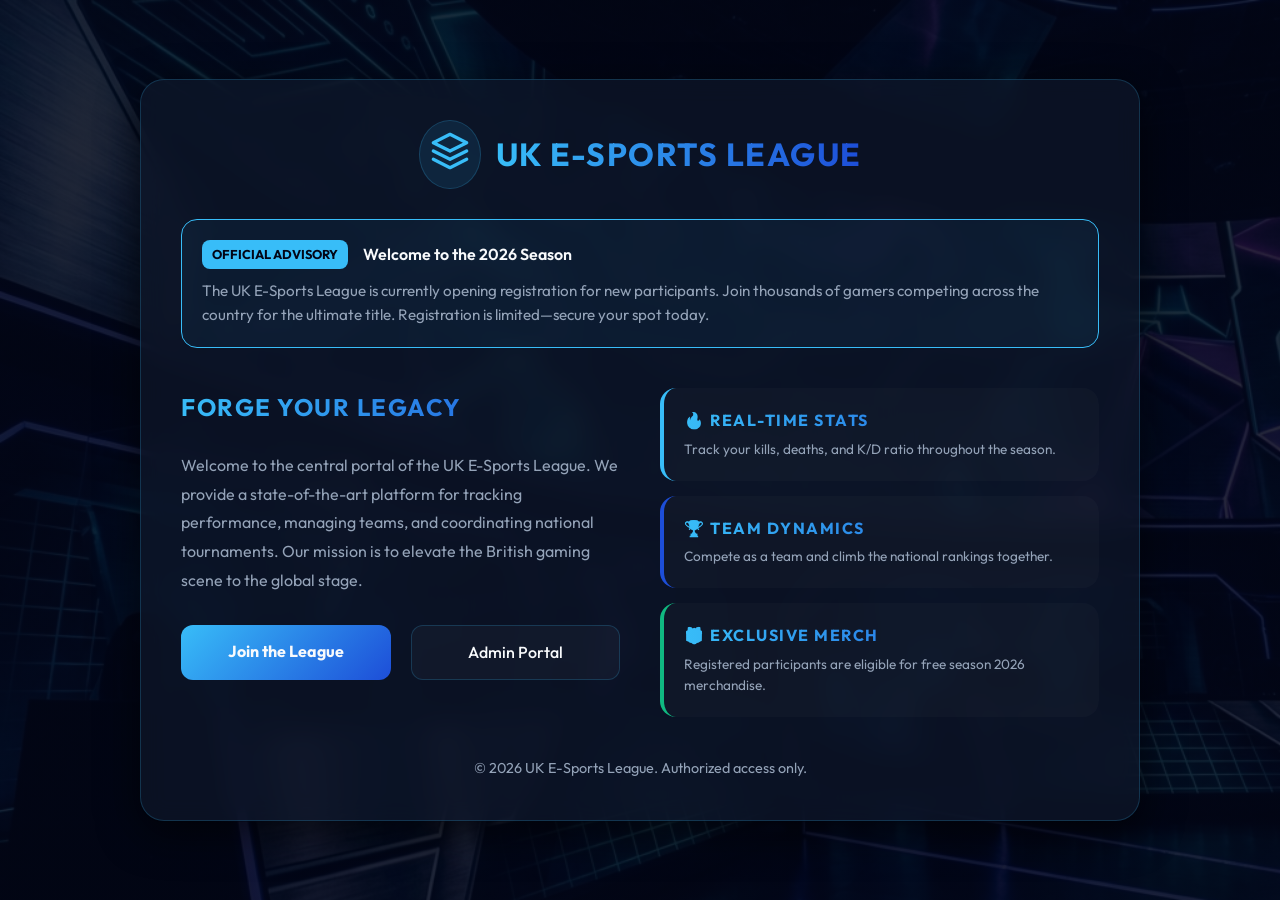
<file: index.html>
<!DOCTYPE html>
<html lang="en">

<head>
    <meta charset="UTF-8">
    <meta name="viewport" content="width=device-width, initial-scale=1.0">
    <title>UK E-Sports League | Official Portal</title>
    <link rel="stylesheet" href="style.css">
</head>

<body>
    <div class="container wide-container">
        <header>
            <div style="display: flex; align-items: center; justify-content: center; gap: 15px; margin-bottom: 30px;">
                <div
                    style="padding: 10px; background: rgba(56, 189, 248, 0.1); border-radius: 50%; border: 1px solid var(--glass-border);">
                    <svg width="40" height="40" viewBox="0 0 24 24" fill="none" stroke="currentColor" stroke-width="2"
                        stroke-linecap="round" stroke-linejoin="round" style="color: var(--accent-primary);">
                        <polygon points="12 2 2 7 12 12 22 7 12 2" />
                        <polyline points="2 17 12 22 22 17" />
                        <polyline points="2 12 12 17 22 12" />
                    </svg>
                </div>
                <h1 style="margin-bottom: 0;">UK E-Sports League</h1>
            </div>
        </header>

        <!-- Advisory Notice -->
        <div
            style="background: rgba(56, 189, 248, 0.05); border: 1px solid var(--accent-primary); padding: 20px; border-radius: 16px; margin-bottom: 40px; text-align: left;">
            <div style="display: flex; gap: 15px; align-items: center; margin-bottom: 10px;">
                <span
                    style="background: var(--accent-primary); color: var(--bg-main); padding: 4px 10px; border-radius: 8px; font-weight: 700; font-size: 0.8rem; text-transform: uppercase;">Official
                    Advisory</span>
                <span style="color: var(--text-main); font-weight: 600;">Welcome to the 2026 Season</span>
            </div>
            <p style="text-align: left; margin-bottom: 0; font-size: 0.95rem;">
                The UK E-Sports League is currently opening registration for new participants. Join thousands of gamers
                competing across the country for the ultimate title. Registration is limited—secure your spot today.
            </p>
        </div>

        <div style="display: grid; grid-template-columns: 1fr 1fr; gap: 40px; margin-bottom: 40px;">
            <!-- Intro Text -->
            <div style="text-align: left;">
                <h2 style="text-align: left; font-size: 1.5rem;">Forge Your Legacy</h2>
                <p style="text-align: left; line-height: 1.8;">
                    Welcome to the central portal of the UK E-Sports League. We provide a state-of-the-art platform for
                    tracking performance, managing teams, and coordinating national tournaments. Our mission is to
                    elevate the British gaming scene to the global stage.
                </p>

                <div style="display: grid; grid-template-columns: 1fr 1fr; gap: 20px; margin-top: 30px;">
                    <a href="register_form.html" class="nav-link"
                        style="background: linear-gradient(135deg, var(--accent-primary), var(--accent-secondary)); border: none; font-weight: 700;">
                        Join the League
                    </a>
                    <a href="admin_login.html" class="nav-link">
                        Admin Portal
                    </a>
                </div>
            </div>

            <!-- Features -->
            <div style="display: grid; grid-template-columns: 1fr; gap: 15px;">
                <div class="result-item" style="margin-bottom: 0; border-left-color: var(--accent-primary);">
                    <h3 style="text-align: left; font-size: 1rem; margin-bottom: 5px;">🔥 Real-time Stats</h3>
                    <p style="text-align: left; margin-bottom: 0; font-size: 0.85rem;">Track your kills, deaths, and K/D
                        ratio throughout the season.</p>
                </div>
                <div class="result-item" style="margin-bottom: 0; border-left-color: var(--accent-secondary);">
                    <h3 style="text-align: left; font-size: 1rem; margin-bottom: 5px;">🏆 Team Dynamics</h3>
                    <p style="text-align: left; margin-bottom: 0; font-size: 0.85rem;">Compete as a team and climb the
                        national rankings together.</p>
                </div>
                <div class="result-item" style="margin-bottom: 0; border-left-color: var(--accent-success);">
                    <h3 style="text-align: left; font-size: 1rem; margin-bottom: 5px;">🎁 Exclusive Merch</h3>
                    <p style="text-align: left; margin-bottom: 0; font-size: 0.85rem;">Registered participants are
                        eligible for free season 2026 merchandise.</p>
                </div>
            </div>
        </div>

        <footer>
            &copy; 2026 UK E-Sports League. Authorized access only.
        </footer>
    </div>

    <!-- Success Message Handling -->
    <script>
        const urlParams = new URLSearchParams(window.location.search);
        if (urlParams.get('success') === 'registered') {
            alert('Congratulations! You have been successfully registered for the league.');
        }
    </script>
</body>

</html>
</file>
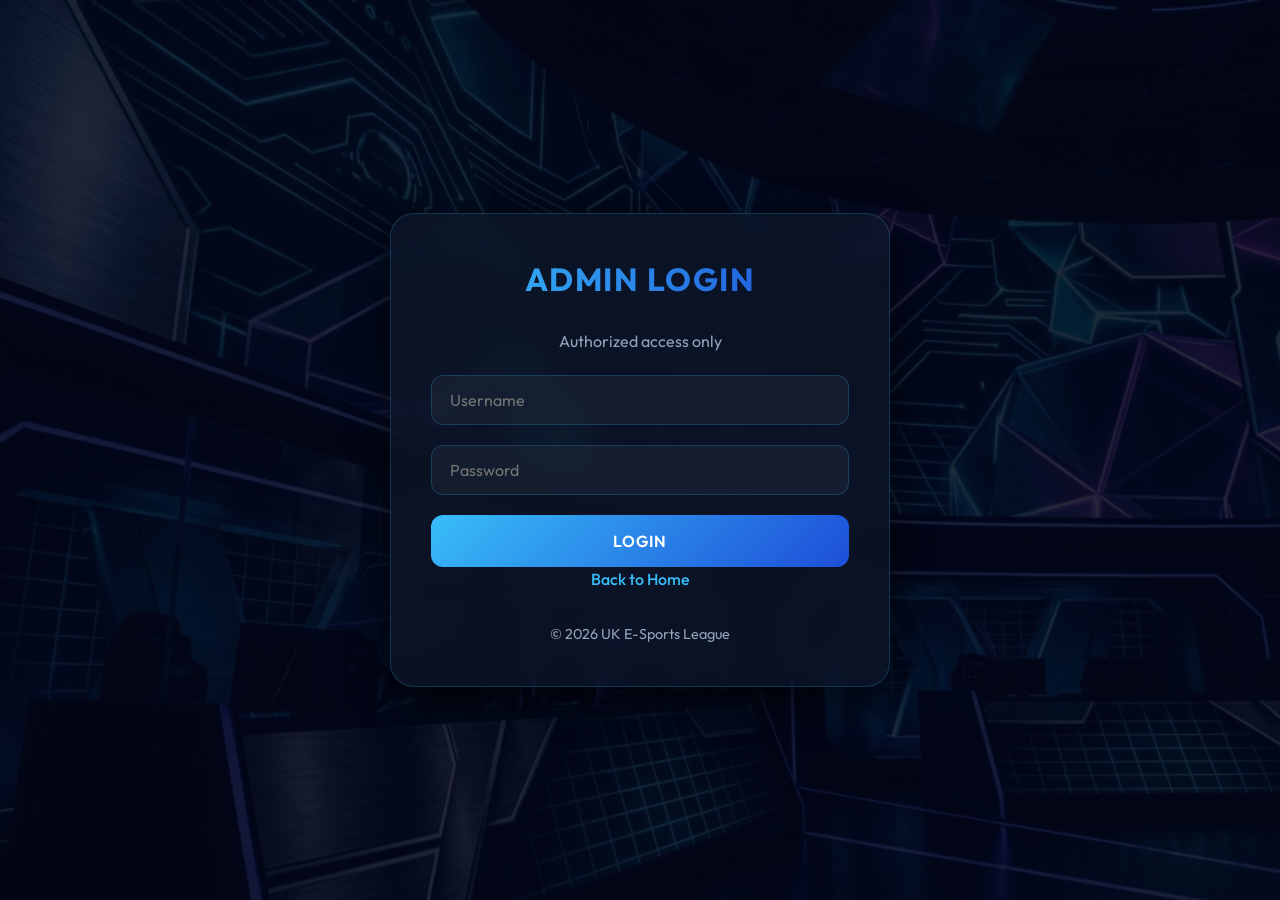
<file: admin_login.html>
<!DOCTYPE html>
<html lang="en">

<head>
    <meta charset="UTF-8">
    <meta name="viewport" content="width=device-width, initial-scale=1.0">
    <title>Admin Login | UK E-Sports League</title>
    <link rel="stylesheet" href="style.css">
</head>

<body>
    <div class="container">
        <header>
            <h1>Admin Login</h1>
            <p>Authorized access only</p>
        </header>

        <form action="login.php" method="POST">
            <input type="text" name="username" placeholder="Username" required autocomplete="username">
            <input type="password" name="password" placeholder="Password" required autocomplete="current-password">
            <button type="submit">Login</button>
        </form>

        <p><a href="index.html">Back to Home</a></p>

        <footer>
            &copy; 2026 UK E-Sports League
        </footer>
    </div>
</body>

</html>
</file>
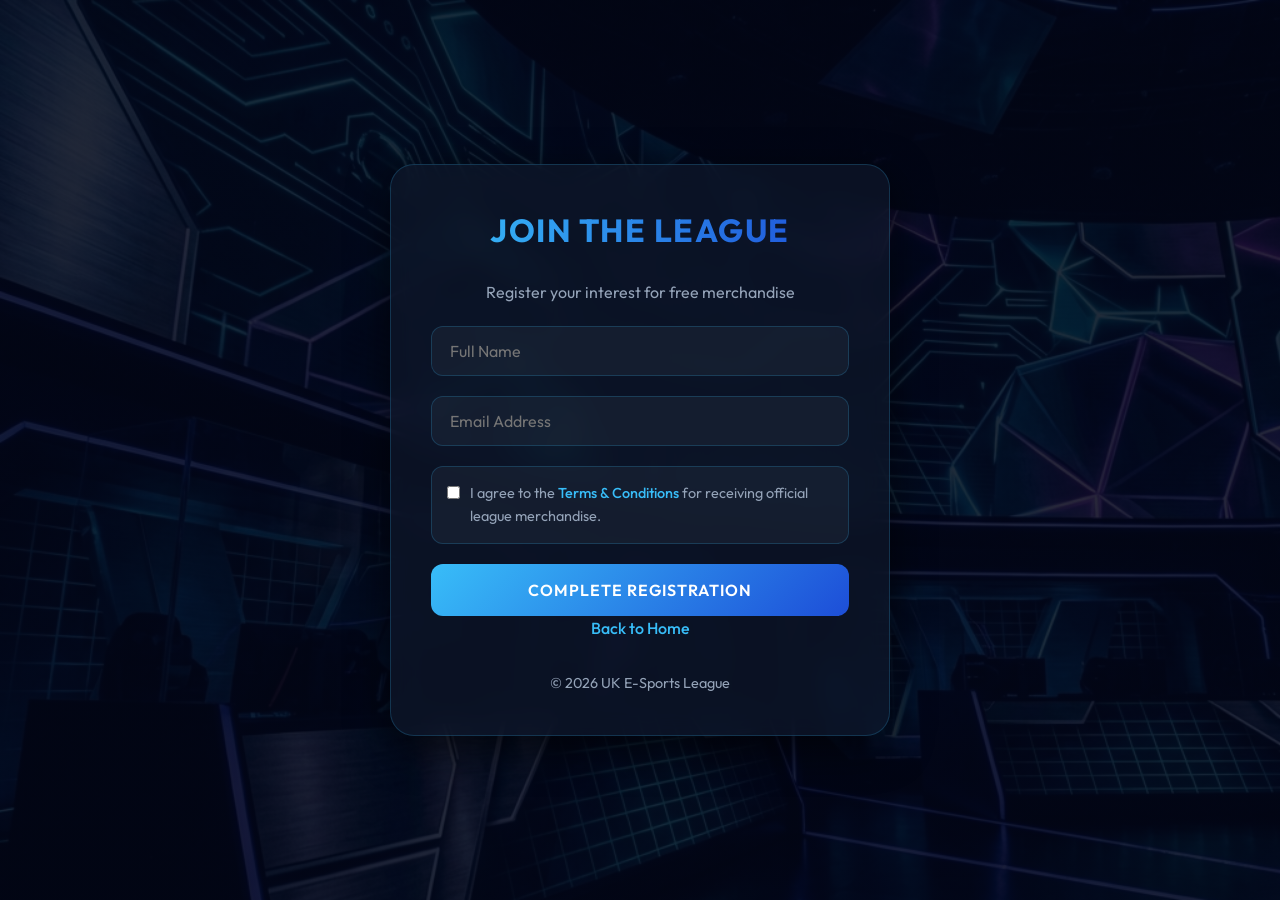
<file: register_form.html>
<!DOCTYPE html>
<html lang="en">

<head>
    <meta charset="UTF-8">
    <meta name="viewport" content="width=device-width, initial-scale=1.0">
    <title>Registration | UK E-Sports League</title>
    <link rel="stylesheet" href="style.css">
</head>

<body>
    <div class="container">
        <header>
            <h1>Join the League</h1>
            <p>Register your interest for free merchandise</p>
        </header>

        <form action="register.php" method="POST">
            <input type="text" name="name" placeholder="Full Name" required autocomplete="name">
            <input type="email" name="email" placeholder="Email Address" required autocomplete="email">
            <div
                style="margin-bottom: 20px; text-align: left; background: var(--bg-input); padding: 15px; border-radius: 12px; border: 1px solid var(--glass-border);">
                <label
                    style="display: flex; align-items: flex-start; gap: 10px; cursor: pointer; font-size: 0.9rem; color: var(--text-muted);">
                    <input type="checkbox" name="terms" value="1" required style="width: auto; margin-top: 4px;">
                    <span>I agree to the <a href="#" style="color: var(--accent-primary);">Terms & Conditions</a> for
                        receiving official league merchandise.</span>
                </label>
            </div>
            <button type="submit">Complete Registration</button>
        </form>

        <div style="text-align: center;">
            <a href="index.html">Back to Home</a>
        </div>

        <footer>
            &copy; 2026 UK E-Sports League
        </footer>
    </div>
</body>

</html>
</file>
<file: style.css>
@import url('https://fonts.googleapis.com/css2?family=Outfit:wght@300;400;600;700&display=swap');

:root {
    --bg-main: #020617;
    --bg-card: rgba(15, 23, 42, 0.7);
    --bg-input: rgba(30, 41, 59, 0.5);

    --accent-primary: #38bdf8;
    /* Sky Blue */
    --accent-secondary: #1d4ed8;
    /* Deep Blue */
    --accent-error: #f43f5e;
    --accent-success: #10b981;

    --text-main: #f8fafc;
    --text-muted: #94a3b8;

    --glass-border: rgba(56, 189, 248, 0.2);
    --glass-shadow: 0 12px 40px 0 rgba(0, 0, 0, 0.6);
}

* {
    margin: 0;
    padding: 0;
    box-sizing: border-box;
    font-family: 'Outfit', sans-serif;
}

body {
    background-color: var(--bg-main);
    background-image:
        linear-gradient(rgba(2, 6, 23, 0.85), rgba(2, 6, 23, 0.85)),
        url('gaming_bg.jpg');
    background-size: cover;
    background-position: center;
    background-attachment: fixed;
    color: var(--text-main);
    min-height: 100vh;
    display: flex;
    justify-content: center;
    align-items: center;
    line-height: 1.6;
}

.container {
    background: var(--bg-card);
    backdrop-filter: blur(12px);
    -webkit-backdrop-filter: blur(12px);
    border: 1px solid var(--glass-border);
    border-radius: 24px;
    padding: 40px;
    width: 90%;
    max-width: 500px;
    box-shadow: var(--glass-shadow);
    transition: transform 0.3s ease;
}

.container:hover {
    transform: translateY(-5px);
}

.wide-container {
    max-width: 1000px;
}

h1,
h2,
h3 {
    text-align: center;
    margin-bottom: 24px;
    background: linear-gradient(to right, var(--accent-primary), var(--accent-secondary));
    -webkit-background-clip: text;
    background-clip: text;
    -webkit-text-fill-color: transparent;
    font-weight: 700;
    text-transform: uppercase;
    letter-spacing: 1.5px;
}

p {
    color: var(--text-muted);
    margin-bottom: 20px;
    text-align: center;
}

/* Forms */
input[type="text"],
input[type="password"],
input[type="email"],
input[type="number"] {
    width: 100%;
    padding: 14px 18px;
    margin-bottom: 20px;
    background: var(--bg-input);
    border: 1px solid var(--glass-border);
    border-radius: 12px;
    color: var(--text-main);
    font-size: 1rem;
    transition: all 0.3s ease;
}

input:focus {
    outline: none;
    border-color: var(--accent-primary);
    box-shadow: 0 0 10px rgba(0, 242, 255, 0.2);
}

button {
    width: 100%;
    padding: 16px;
    background: linear-gradient(135deg, var(--accent-primary), var(--accent-secondary));
    border: none;
    border-radius: 12px;
    color: #fff;
    font-size: 1rem;
    font-weight: 600;
    cursor: pointer;
    transition: all 0.3s ease;
    text-transform: uppercase;
    letter-spacing: 1px;
}

button:hover {
    filter: brightness(1.1);
    box-shadow: 0 0 20px rgba(0, 242, 255, 0.4);
    transform: scale(1.02);
}

a {
    color: var(--accent-primary);
    text-decoration: none;
    transition: color 0.3s ease;
    font-weight: 500;
}

a:hover {
    color: var(--accent-secondary);
}

/* List & Table Styles */
ul {
    list-style: none;
}

li {
    margin-bottom: 12px;
}

.nav-link {
    display: block;
    padding: 14px;
    background: rgba(255, 255, 255, 0.03);
    border: 1px solid var(--glass-border);
    border-radius: 12px;
    text-align: center;
    margin-bottom: 15px;
    color: var(--text-main);
}

.nav-link:hover {
    background: rgba(255, 255, 255, 0.08);
    border-color: var(--accent-primary);
    color: var(--accent-primary);
}

hr {
    border: 0;
    height: 1px;
    background: linear-gradient(to right, transparent, var(--glass-border), transparent);
    margin: 20px 0;
}

/* Results Display */
.result-item {
    background: rgba(255, 255, 255, 0.02);
    padding: 20px;
    border-radius: 16px;
    margin-bottom: 20px;
    border-left: 4px solid var(--accent-primary);
}

footer {
    text-align: center;
    margin-top: 30px;
    color: var(--text-muted);
    font-size: 0.9rem;
}

@media (max-width: 600px) {
    .container {
        padding: 30px 20px;
        width: 95%;
    }
}
</file>
